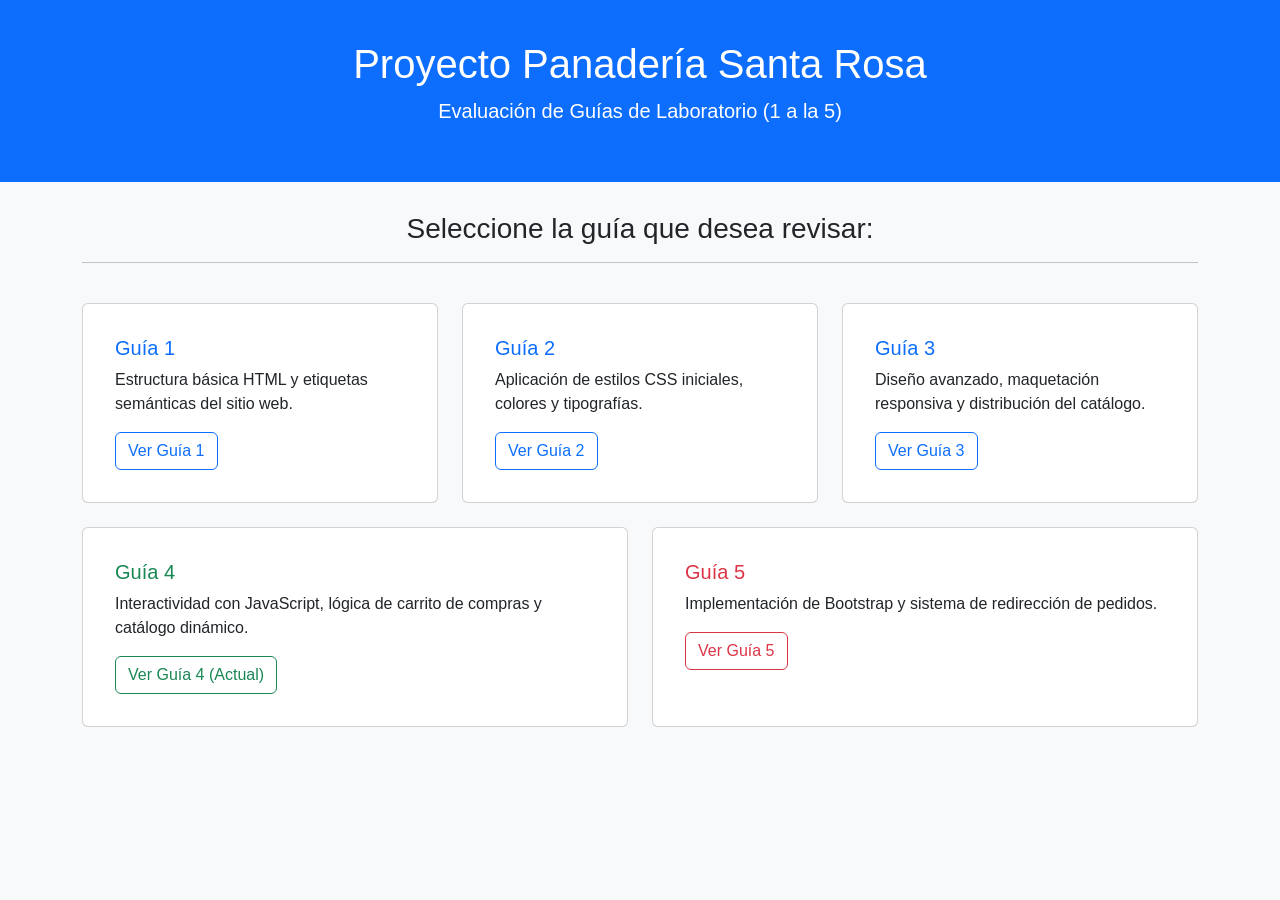
<file: index.html>
<!DOCTYPE html>
<html lang="es">

<head>
    <meta charset="UTF-8">
    <meta name="viewport" content="width=device-width, initial-scale=1.0">
    <title>Panel de Guías - Proyecto Panadería Santa Rosa</title>
    <!-- Si usas Bootstrap, puedes incluirlo aquí o tus estilos CSS -->
    <link href="https://cdn.jsdelivr.net/npm/bootstrap@5.3.0/dist/css/bootstrap.min.css" rel="stylesheet">
    <style>
        body {
            background-color: #f8f9fa;
            font-family: Arial, sans-serif;
        }

        .hero-section {
            background-color: #0d6efd;
            color: white;
            padding: 40px 0;
            margin-bottom: 30px;
            text-align: center;
        }

        .card- guia {
            transition: transform 0.2s;
            box-shadow: 0 4px 6px rgba(0, 0, 0, 0.1);
        }

        .card-guia:hover {
            transform: translateY(-5px);
        }
    </style>
</head>

<body>

    <div class="hero-section">
        <div class="container">
            <h1>Proyecto Panadería Santa Rosa</h1>
            <p class="lead">Evaluación de Guías de Laboratorio (1 a la 5)</p>
        </div>
    </div>

    <div class="container">
        <div class="row text-center mb-4">
            <div class="col-12">
                <h3>Seleccione la guía que desea revisar:</h3>
                <hr>
            </div>
        </div>

        <div class="row g-4">
            <!-- Guía 1 -->
            <div class="col-md-4">
                <div class="card card-guia h-100 p-3">
                    <div class="card-body">
                        <h5 class="card-title text-primary">Guía 1</h5>
                        <p class="card-text">Estructura básica HTML y etiquetas semánticas del sitio web.</p>
                        <a href="index1.html" class="btn btn-outline-primary">Ver Guía 1</a>
                    </div>
                </div>
            </div>

            <!-- Guía 2 -->
            <div class="col-md-4">
                <div class="card card-guia h-100 p-3">
                    <div class="card-body">
                        <h5 class="card-title text-primary">Guía 2</h5>
                        <p class="card-text">Aplicación de estilos CSS iniciales, colores y tipografías.</p>
                        <a href="index2.html" class="btn btn-outline-primary">Ver Guía 2</a>
                    </div>
                </div>
            </div>

            <!-- Guía 3 -->
            <div class="col-md-4">
                <div class="card card-guia h-100 p-3">
                    <div class="card-body">
                        <h5 class="card-title text-primary">Guía 3</h5>
                        <p class="card-text">Diseño avanzado, maquetación responsiva y distribución del catálogo.</p>
                        <a href="pedidos4.html" class="btn btn-outline-primary">Ver Guía 3</a>
                    </div>
                </div>
            </div>

            <!-- Guía 4 -->
            <div class="col-md-6">
                <div class="card card-guia h-100 p-3">
                    <div class="card-body">
                        <h5 class="card-title text-success">Guía 4</h5>
                        <p class="card-text">Interactividad con JavaScript, lógica de carrito de compras y catálogo
                            dinámico.</p>
                        <a href="index4.html" class="btn btn-outline-success">Ver Guía 4 (Actual)</a>
                    </div>
                </div>
            </div>

            <!-- Guía 5 -->
            <div class="col-md-6">
                <div class="card card-guia h-100 p-3">
                    <div class="card-body">
                        <h5 class="card-title text-danger">Guía 5</h5>
                        <p class="card-text">Implementación de Bootstrap y sistema de redirección de pedidos.</p>
                        <a href="index5.bootstrap.html" class="btn btn-outline-danger">Ver Guía 5</a>
                    </div>
                </div>
            </div>
        </div>
    </div>

</body>

</html>
</file>
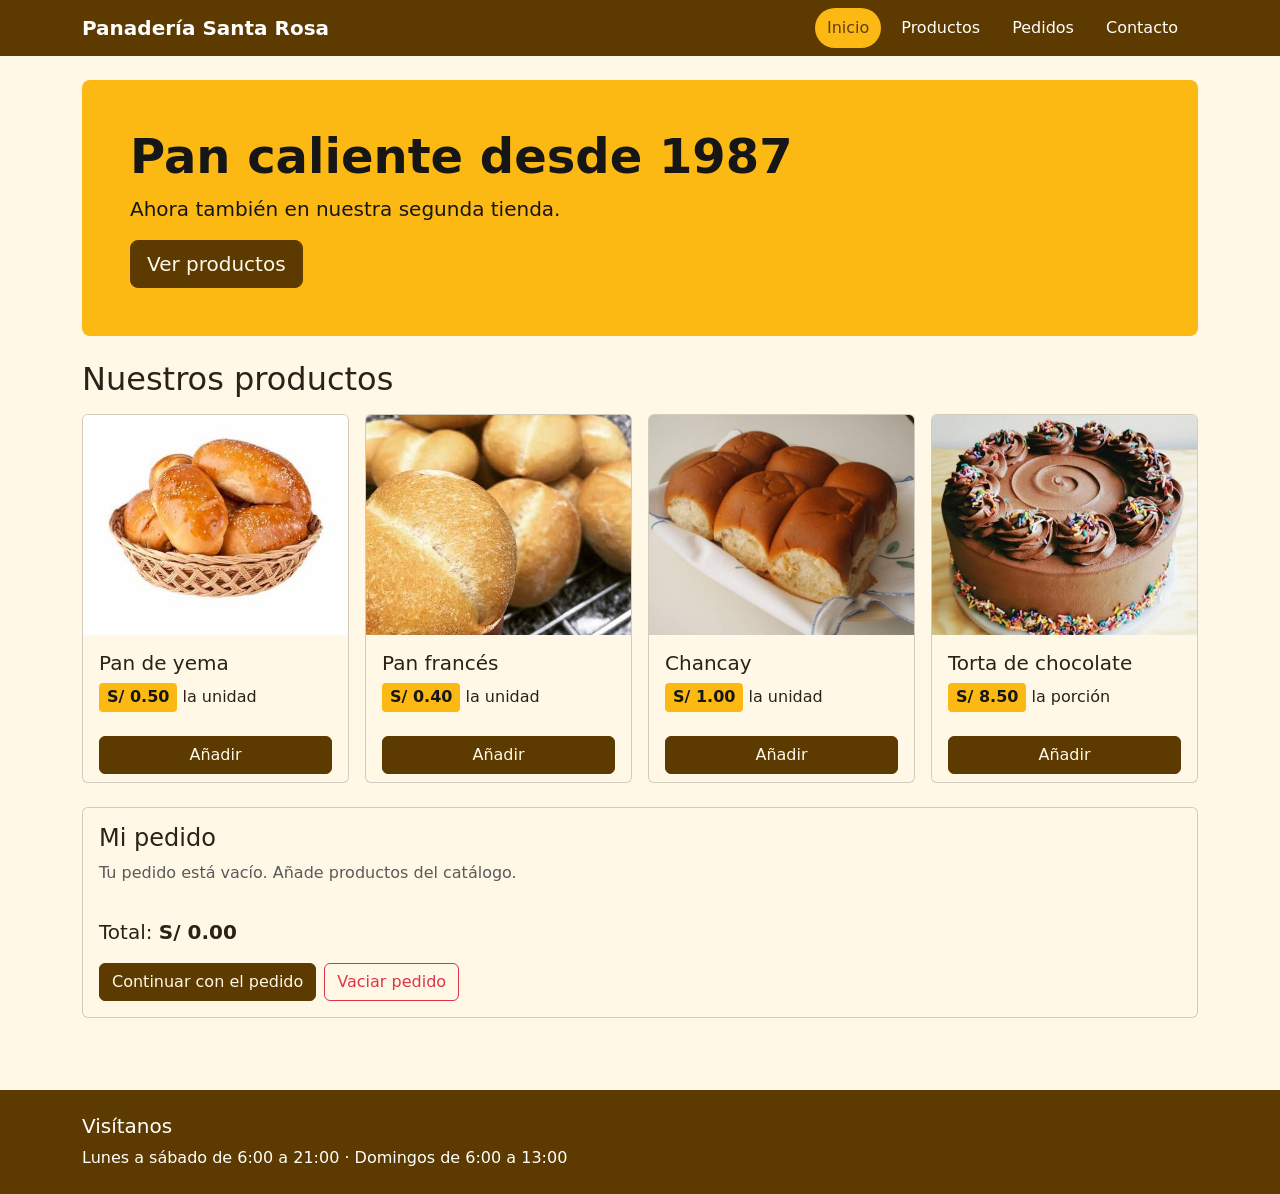
<file: index.bootstrap.html>
<!DOCTYPE html>
<html lang="es">

<head>
    <meta charset="UTF-8">
    <meta name="viewport" content="width=device-width, initial-scale=1">
    <title>Panadería Santa Rosa | Pan caliente todos los días</title>
    <link rel="stylesheet" href="https://cdn.jsdelivr.net/npm/bootstrap@5.3.8/dist/css/bootstrap.min.css"
        integrity="sha384-sRIl4kxILFvY47J16cr9ZwB07vP4J8+LH7qKQnuqkuIAvNWLzeN8tE5YBujZqJLB" crossorigin="anonymous">
    <link rel="stylesheet" href="css/marca.css">
    <script src="https://cdn.jsdelivr.net/npm/bootstrap@5.3.8/dist/js/bootstrap.bundle.min.js"
        integrity="sha384-FKyoEForCGlyvwx9Hj09JcYn3nv7wiPVlz7YYwJrWVcXK/BmnVDxM+D2scQbITxI" crossorigin="anonymous"
        defer></script>
    <script src="js/pedido.js" defer></script>
    <script src="js/vaciar.js" defer></script>
</head>

<body>
    <nav class="navbar navbar-expand-md navbar-dark bg-cafe">
        <div class="container">
            <a class="navbar-brand fw-bold" href="index.bootstrap.html">Panadería Santa Rosa</a>
            <button class="navbar-toggler" type="button" data-bs-toggle="collapse" data-bs-target="#menu"
                aria-controls="menu" aria-expanded="false" aria-label="Abrir menú">
                <span class="navbar-toggler-icon"></span>
            </button>
            <div class="collapse navbar-collapse" id="menu">
                <ul class="navbar-nav ms-auto">
                    <li class="nav-item">
                        <a class="nav-link active" aria-current="page" href="index.bootstrap.html">Inicio</a>
                    </li>
                    <li class="nav-item"><a class="nav-link" href="#productos">Productos</a></li>
                    <li class="nav-item"><a class="nav-link" href="pedidos.html">Pedidos</a></li>
                    <li class="nav-item"><a class="nav-link" href="#contacto">Contacto</a></li>
                </ul>
            </div>
        </div>
    </nav>

    <main class="container py-4">
        <!-- Portada -->
        <section class="p-4 p-md-5 mb-4 rounded-3 bg-amarillo">
            <h1 class="display-5 fw-bold">Pan caliente desde 1987</h1>
            <p class="lead">Ahora también en nuestra segunda tienda.</p>
            <a class="btn btn-marca btn-lg" href="#productos">Ver productos</a>
        </section>

        <!-- Catálogo con la grilla responsiva -->
        <section id="productos" class="mb-4">
            <h2 class="mb-3">Nuestros productos</h2>
            <div class="catalogo row row-cols-1 row-cols-sm-2 row-cols-lg-4 g-3">

                <!-- Producto 1: Pan de yema -->
                <div class="col">
                    <article class="producto card h-100" data-nombre="Pan de yema" data-precio="0.50">
                        <img src="img/pan-yema.jpg" class="card-img-top"
                            alt="Canasta de panes de yema dorados recién horneados">
                        <div class="card-body">
                            <h3 class="card-title h5">Pan de yema</h3>
                            <p class="card-text"><span class="precio">S/ 0.50</span> la unidad</p>
                        </div>
                        <div class="card-footer bg-transparent border-0">
                            <button type="button" class="btn btn-marca w-100 btn-anadir">Añadir</button>
                        </div>
                    </article>
                </div>

                <!-- Producto 2: Pan francés -->
                <div class="col">
                    <article class="producto card h-100" data-nombre="Pan francés" data-precio="0.40">
                        <img src="img/pan-frances.jpg" class="card-img-top"
                            alt="Panes franceses crocantes recién salidos del horno">
                        <div class="card-body">
                            <h3 class="card-title h5">Pan francés</h3>
                            <p class="card-text"><span class="precio">S/ 0.40</span> la unidad</p>
                        </div>
                        <div class="card-footer bg-transparent border-0">
                            <button type="button" class="btn btn-marca w-100 btn-anadir">Añadir</button>
                        </div>
                    </article>
                </div>

                <!-- Producto 3: Chancay -->
                <div class="col">
                    <article class="producto card h-100" data-nombre="Chancay" data-precio="1.00">
                        <img src="img/chancay.jpg" class="card-img-top" alt="Bizcochos chancay dulces y esponjosos">
                        <div class="card-body">
                            <h3 class="card-title h5">Chancay</h3>
                            <p class="card-text"><span class="precio">S/ 1.00</span> la unidad</p>
                        </div>
                        <div class="card-footer bg-transparent border-0">
                            <button type="button" class="btn btn-marca w-100 btn-anadir">Añadir</button>
                        </div>
                    </article>
                </div>

                <!-- Producto 4: Torta de chocolate -->
                <div class="col">
                    <article class="producto card h-100" data-nombre="Torta de chocolate" data-precio="8.50">
                        <img src="img/Tortas.jpg" class="card-img-top"
                            alt="Porción de torta de chocolate húmeda con cobertura">
                        <div class="card-body">
                            <h3 class="card-title h5">Torta de chocolate</h3>
                            <p class="card-text"><span class="precio">S/ 8.50</span> la porción</p>
                        </div>
                        <div class="card-footer bg-transparent border-0">
                            <button type="button" class="btn btn-marca w-100 btn-anadir">Añadir</button>
                        </div>
                    </article>
                </div>

            </div>
        </section>

        <!-- Sección Mi Pedido -->
        <section id="mi-pedido" class="card p-3 mb-4" aria-labelledby="titulo-pedido">
            <h2 id="titulo-pedido" class="h4" tabindex="-1">Mi pedido</h2>
            <p id="pedido-vacio" class="text-body-secondary">
                Tu pedido está vacío. Añade productos del catálogo.</p>
            <ul id="lista-pedido" class="list-unstyled mb-3"></ul>
            <p class="fs-5">Total: <strong id="total">S/ 0.00</strong></p>
            <div class="d-flex flex-wrap gap-2">
                <a href="pedidos.html" class="btn btn-marca">Continuar con el pedido</a>
                <button type="button" class="btn btn-outline-danger" data-bs-toggle="modal"
                    data-bs-target="#modalVaciar">Vaciar pedido</button>
            </div>
            <p id="aviso" class="visually-hidden" role="status"></p>
        </section>
    </main>

    <!-- Modal para Vaciar Pedido -->
    <div class="modal fade" id="modalVaciar" tabindex="-1" aria-labelledby="modalVaciarTitulo" aria-hidden="true">
        <div class="modal-dialog modal-dialog-centered">
            <div class="modal-content">
                <div class="modal-header">
                    <h2 class="modal-title fs-5" id="modalVaciarTitulo">¿Vaciar tu pedido?</h2>
                    <button type="button" class="btn-close" data-bs-dismiss="modal" aria-label="Cerrar"></button>
                </div>
                <div class="modal-body">
                    <p>¿Estás seguro de que deseas vaciar todo tu pedido?</p>
                </div>
                <div class="modal-footer">
                    <button type="button" class="btn btn-outline-secondary"
                        data-bs-dismiss="modal">Cancelar</button>
                    <button type="button" class="btn btn-danger" id="confirmarVaciar" data-bs-dismiss="modal">Sí,
                        vaciar</button>
                </div>
            </div>
        </div>
    </div>

    <!-- Pie de página -->
    <footer id="contacto" class="bg-cafe text-white py-4 mt-4">
        <div class="container">
            <h2 class="h5">Visítanos</h2>
            <p class="mb-0">Lunes a sábado de 6:00 a 21:00 · Domingos de 6:00 a 13:00</p>
        </div>
    </footer>
</body>

</html>
</file>
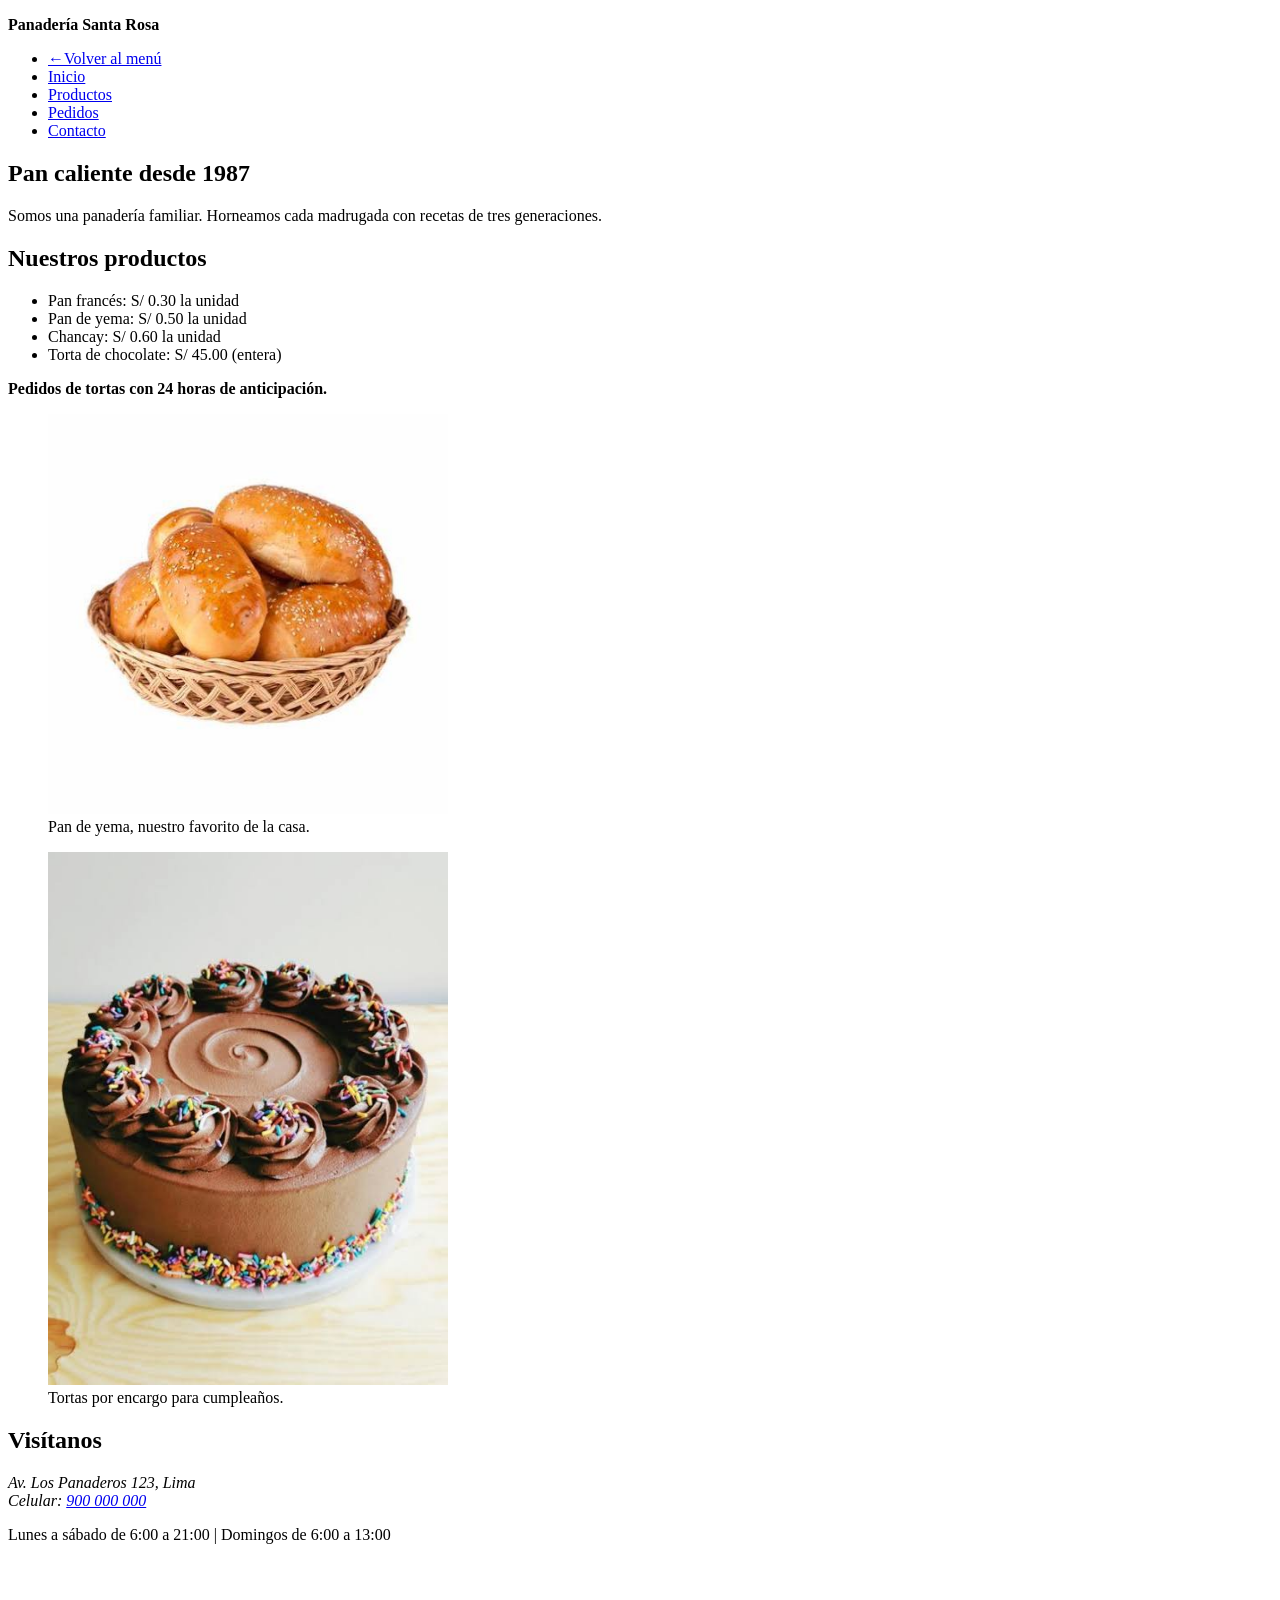
<file: index1.html>
<!DOCTYPE html>
<html lang="es">
<head>
    <meta charset="UTF-8">
    <meta name="viewport" content="width=device-width, initial-scale=1.0">
    <title>Panadería Santa Rosa - Pan caliente todos los días</title>
</head>
<body>

    <!-- Encabezado y navegación -->
    <header>
        <p><strong>Panadería Santa Rosa</strong></p>
        <nav>
            <ul>
                <li><a href="index.html">←Volver al menú</a></li>
                <li><a href="index1.html">Inicio</a></li>
                <li><a href="#productos">Productos</a></li>
                <li><a href="pedidos2.html">Pedidos</a></li>
                <li><a href="#contacto">Contacto</a></li>
            </ul>
        </nav>
    </header>

    <!-- Contenido principal -->
    <main>
        <section>
            <h1>Pan caliente desde 1987</h1>
            <p>Somos una panadería familiar. Horneamos cada madrugada con recetas de tres generaciones.</p>
        </section>
        <section id="productos">
            <h2>Nuestros productos</h2>
            <ul>
                <li>Pan francés: S/ 0.30 la unidad</li>
                <li>Pan de yema: S/ 0.50 la unidad</li>
                <li>Chancay: S/ 0.60 la unidad</li>
                <li>Torta de chocolate: S/ 45.00 (entera)</li>
            </ul>
            <p><strong>Pedidos de tortas con 24 horas de anticipación.</strong></p>

            <!-- Imágenes accesibles -->
            <figure>
                <img src="img/pan-yema.jpg" alt="Canasta de panes de yema dorados recién horneados" width="400">
                <figcaption>Pan de yema, nuestro favorito de la casa.</figcaption>
            </figure>
            <figure>
                <img src="img/Tortas.jpg" alt="Torta de chocolate de dos pisos decorada con fresas" width="400">
                <figcaption>Tortas por encargo para cumpleaños.</figcaption>
            </figure>
        </section>
    </main>

    <!-- Pie de página con Reto de autonomía (Mapa embebido) -->
    <footer id="contacto">
        <h2>Visítanos</h2>
        <address>
            Av. Los Panaderos 123, Lima<br>
            Celular: <a href="tel:+51900000000">900 000 000</a>
        </address>
        <p>Lunes a sábado de 6:00 a 21:00 | Domingos de 6:00 a 13:00</p>
        
        <!-- Mapa de ubicación embebido (Reto) -->
        <div>
            <iframe 
                src="https://www.google.com/maps/embed?pb=!1m18!1m12!1m3!1d3901.696!2d-77.042!3d-12.046!2m3!1f0!2f0!3f0!3m2!1i1024!2i768!4f13.1!3m3!1m2!1s0x0%3A0x0!2zMTLCsDAyJzQ2LjYiUyA3N8KwMDInMzEuMiBX!5e0!3m2!1ses!2spe!4v1!5m2!1ses!2spe" 
                width="400" 
                height="300" 
                style="border:0;" 
                allowfullscreen="" 
                loading="lazy" 
                title="Mapa de ubicación de la Panadería Santa Rosa en la Av. Los Panaderos 123">
            </iframe>
        </div>
    </footer>

</body>
</html>
</file>
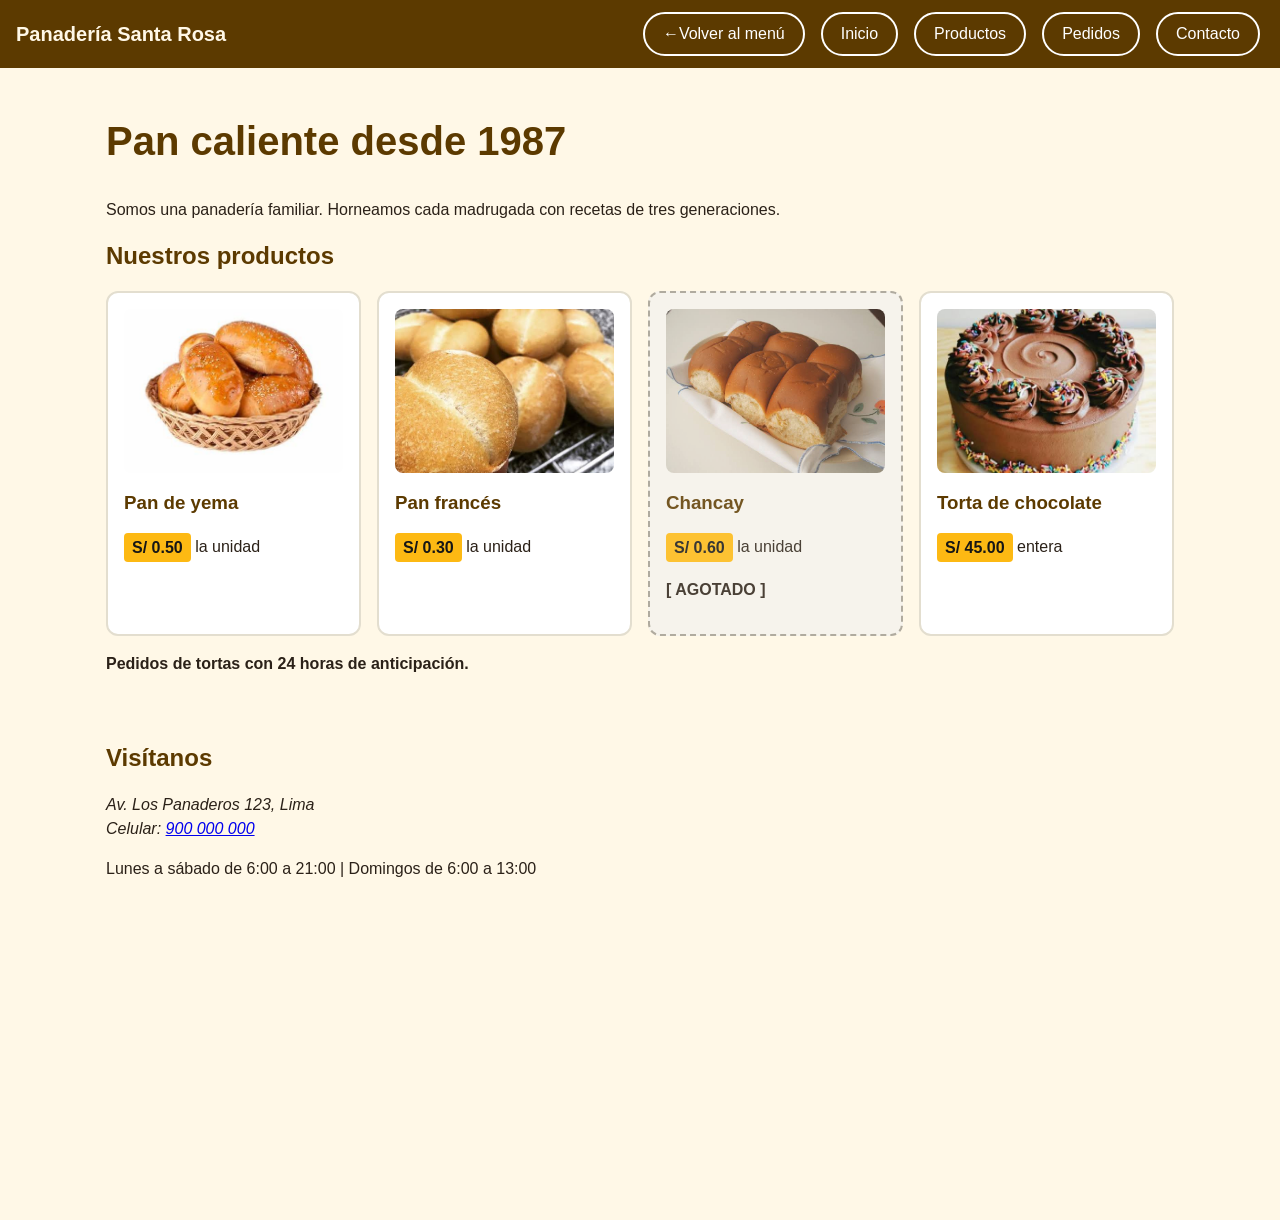
<file: index2.html>
<!DOCTYPE html>
<html lang="es">
<head>
    <meta charset="UTF-8">
    <meta name="viewport" content="width=device-width, initial-scale=1.0">
    <title>Panadería Santa Rosa - Pan caliente todos los días</title>
    <link rel="stylesheet" href="css/estilos.css">
</head>
<body>

    <!-- Encabezado y navegación -->
    <header>
        <p><strong>Panadería Santa Rosa</strong></p>
        <nav>
            <ul>
                <li><a href="index.html">←Volver al menú</a></li>
                <li><a href="index2.html">Inicio</a></li>
                <li><a href="#productos">Productos</a></li>
                <li><a href="pedidos3.html">Pedidos</a></li>
                <li><a href="#contacto">Contacto</a></li>
            </ul>
        </nav>
    </header>

    <!-- Contenido principal -->
    <main>
        <section>
            <h1>Pan caliente desde 1987</h1>
            <p>Somos una panadería familiar. Horneamos cada madrugada con recetas de tres generaciones.</p>
        </section>

        <section id="productos">
            <h2>Nuestros productos</h2>
            
            <div class="catalogo">
                <article class="producto">
                    <img src="img/pan-yema.jpg" alt="Canasta de panes de yema dorados recién horneados">
                    <h3>Pan de yema</h3>
                    <p><span class="precio">S/ 0.50</span> la unidad</p>
                </article>
                <article class="producto">
                    <img src="img/pan-frances.jpg" alt="Pan Frances">
                    <h3>Pan francés</h3>
                    <p><span class="precio">S/ 0.30</span> la unidad</p>
                </article>
                <article class="producto agotado">
                    <img src="img/chancay.jpg" alt="Pan Chancay">
                    <h3>Chancay</h3>
                    <p><span class="precio">S/ 0.60</span> la unidad</p>
                    <p><strong>[ AGOTADO ]</strong></p>
                </article>
                <article class="producto">
                    <img src="img/Tortas.jpg" alt="Torta de chocolate de dos pisos decorada con fresas">
                    <h3>Torta de chocolate</h3>
                    <p><span class="precio">S/ 45.00</span> entera</p>
                </article>
            </div>

            <p><strong>Pedidos de tortas con 24 horas de anticipación.</strong></p>
        </section>
    </main>

    <!-- Pie de página con Mapa (Reto Semana 1) -->
    <footer id="contacto">
        <h2>Visítanos</h2>
        <address>
            Av. Los Panaderos 123, Lima<br>
            Celular: <a href="tel:+51900000000">900 000 000</a>
        </address>
        <p>Lunes a sábado de 6:00 a 21:00 | Domingos de 6:00 a 13:00</p>
        
        <div>
            <iframe 
                src="https://www.google.com/maps/embed?pb=!1m18!1m12!1m3!1d3901.696!2d-77.042!3d-12.046!2m3!1f0!2f0!3f0!3m2!1i1024!2i768!4f13.1!3m3!1m2!1s0x0%3A0x0!2zMTLCsDAyJzQ2LjYiUyA3N8KwMDInMzEuMiBX!5e0!3m2!1ses!2spe!4v1!5m2!1ses!2spe" 
                width="400" 
                height="300" 
                style="border:0;" 
                allowfullscreen="" 
                loading="lazy" 
                title="Mapa de ubicación de la Panadería Santa Rosa en la Av. Los Panaderos 123">
            </iframe>
        </div>
    </footer>

</body>
</html>
</file>
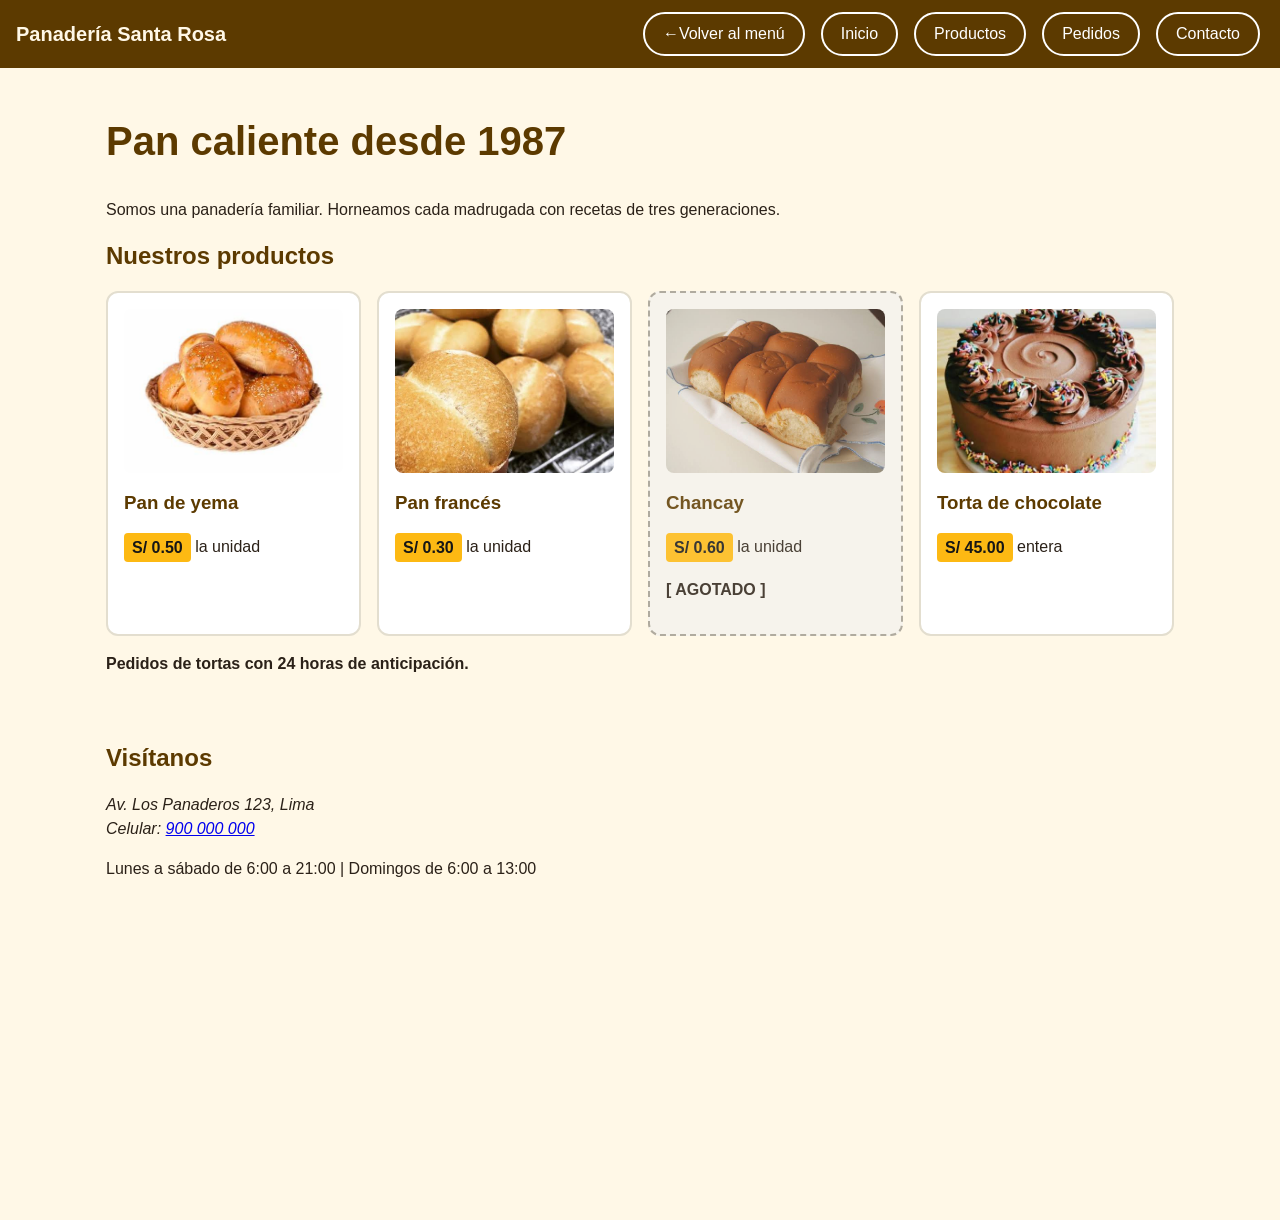
<file: index3.html>
<!DOCTYPE html>
<html lang="es">
<head>
    <meta charset="UTF-8">
    <meta name="viewport" content="width=device-width, initial-scale=1.0">
    <title>Panadería Santa Rosa - Pan caliente todos los días</title>
    <link rel="stylesheet" href="css/estilos.css">
</head>
<body>

    <header>
        <p><strong>Panadería Santa Rosa</strong></p>
        <nav>
            <ul>
                <li><a href="index.html">←Volver al menú</a></li>
                <li><a href="index3.html">Inicio</a></li>
                <li><a href="#productos">Productos</a></li>
                <li><a href="pedidos4.html">Pedidos</a></li>
                <li><a href="#contacto">Contacto</a></li>
            </ul>
        </nav>
    </header>

    <main>
        <section>
            <h1>Pan caliente desde 1987</h1>
            <p>Somos una panadería familiar. Horneamos cada madrugada con recetas de tres generaciones.</p>
        </section>

        <section id="productos">
            <h2>Nuestros productos</h2>
            
            <div class="catalogo">
                <article class="producto">
                    <img src="img/pan-yema.jpg" alt="Canasta de panes de yema dorados recién horneados">
                    <h3>Pan de yema</h3>
                    <p><span class="precio">S/ 0.50</span> la unidad</p>
                </article>
                <article class="producto">
                    <img src="img/pan-frances.jpg" alt="Pan Frances">
                    <h3>Pan francés</h3>
                    <p><span class="precio">S/ 0.30</span> la unidad</p>
                </article>
                <article class="producto agotado">
                    <img src="img/chancay.jpg" alt="Pan Chancay">
                    <h3>Chancay</h3>
                    <p><span class="precio">S/ 0.60</span> la unidad</p>
                    <p><strong>[ AGOTADO ]</strong></p>
                </article>
                <article class="producto">
                    <img src="img/Tortas.jpg" alt="Torta de chocolate de dos pisos decorada con fresas">
                    <h3>Torta de chocolate</h3>
                    <p><span class="precio">S/ 45.00</span> entera</p>
                </article>
            </div>

            <p><strong>Pedidos de tortas con 24 horas de anticipación.</strong></p>
        </section>
    </main>

    <footer id="contacto">
        <h2>Visítanos</h2>
        <address>
            Av. Los Panaderos 123, Lima<br>
            Celular: <a href="tel:+51900000000">900 000 000</a>
        </address>
        <p>Lunes a sábado de 6:00 a 21:00 | Domingos de 6:00 a 13:00</p>
        
        <div>
            <iframe 
                src="https://www.google.com/maps/embed?pb=!1m18!1m12!1m3!1d3901.696!2d-77.042!3d-12.046!2m3!1f0!2f0!3f0!3m2!1i1024!2i768!4f13.1!3m3!1m2!1s0x0%3A0x0!2zMTLCsDAyJzQ2LjYiUyA3N8KwMDInMzEuMiBX!5e0!3m2!1ses!2spe!4v1!5m2!1ses!2spe" 
                width="400" 
                height="300" 
                style="border:0;" 
                allowfullscreen="" 
                loading="lazy" 
                title="Mapa de ubicación de la Panadería Santa Rosa en la Av. Los Panaderos 123">
            </iframe>
        </div>
    </footer>

</body>
</html>
</file>
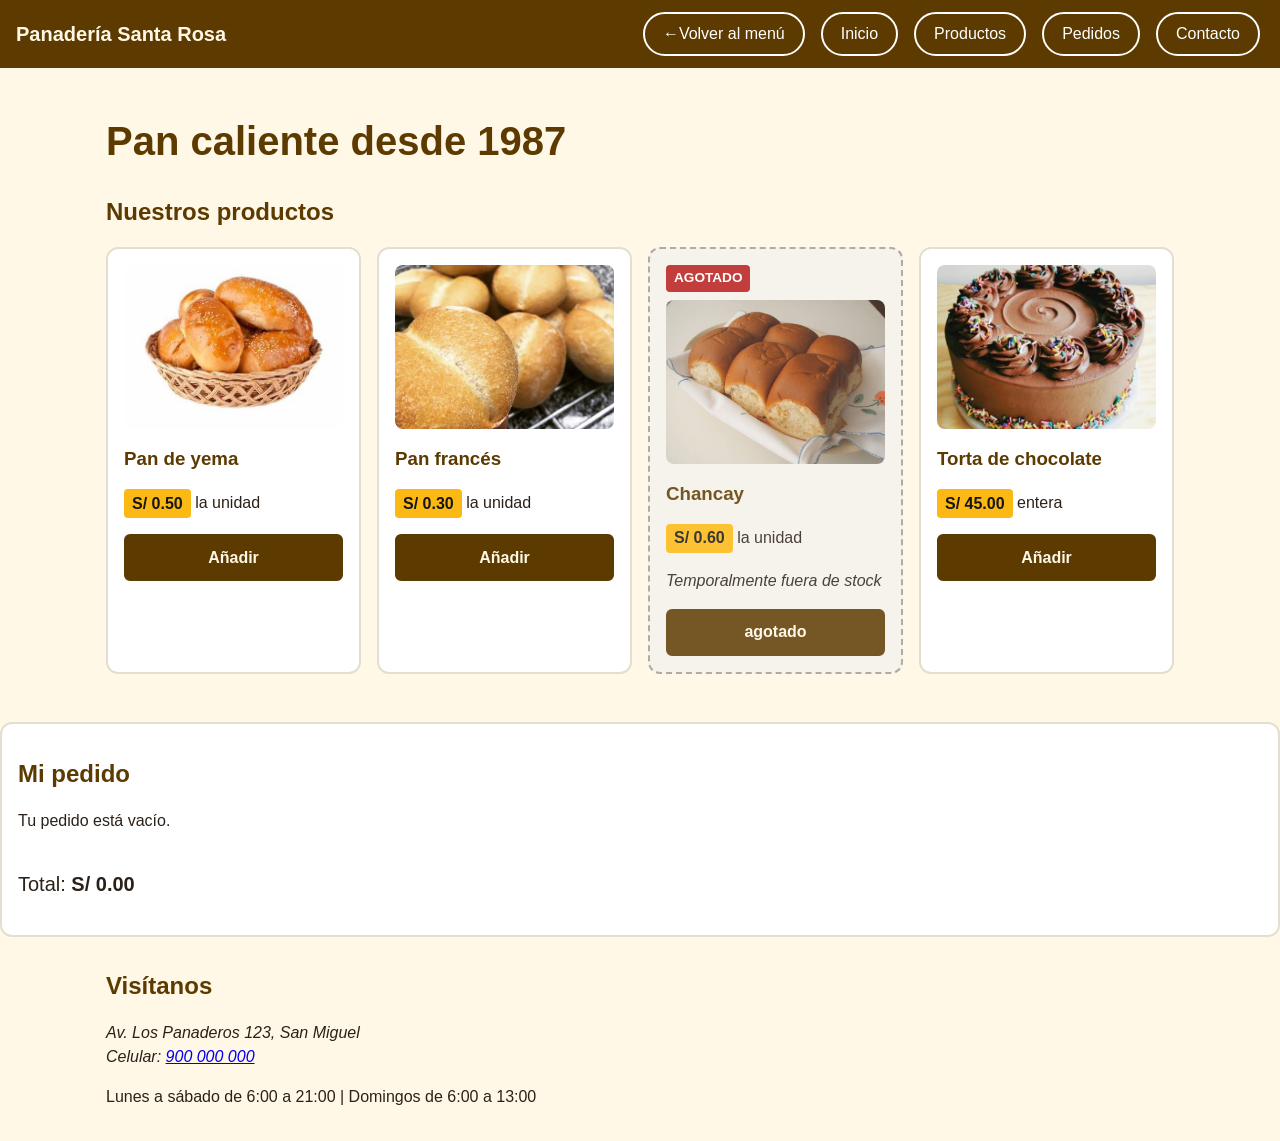
<file: index4.html>
<!DOCTYPE html>
<html lang="es">

<head>
    <meta charset="UTF-8">
    <meta name="viewport" content="width=device-width, initial-scale=1.0">
    <title> | Panadería Santa Rosa</title>
    <link rel="stylesheet" href="css/estilos.css">
    <script src="js/pedido.js" defer></script>
</head>

<body>

    <header>
        <p><strong>Panadería Santa Rosa </strong></p>
        <nav>
            <ul>
                <li><a href="index.html">←Volver al menú</a></li>
                <li><a href="index.html">Inicio</a></li>
                <li><a href="#productos">Productos</a></li>
                <li><a href="pedidos.html">Pedidos</a></li>
                <li><a href="#contacto">Contacto</a></li>
            </ul>
        </nav>
    </header>

    <main>
        <section>
            <h1>Pan caliente desde 1987</h1>
        </section>

        <section id="productos">
            <h2>Nuestros productos</h2>

            <div class="catalogo">
                <article class="producto" data-nombre="Pan de yema" data-precio="0.50">
                    <img src="img/pan-yema.jpg" alt="Canasta de panes de yema dorados recién horneados">
                    <h3>Pan de yema</h3>
                    <p><span class="precio">S/ 0.50</span> la unidad</p>
                    <button type="button" class="btn-anadir">Añadir</button>
                </article>

                <article class="producto" data-nombre="Pan francés" data-precio="0.30"> 
                    <img src="img/pan-frances.jpg" alt="Pan Frances">
                    <h3>Pan francés</h3>
                    <p><span class="precio">S/ 0.30</span> la unidad</p>
                    <button type="button" class="btn-anadir">Añadir</button>
                </article>

                <!-- Reto: Chancay agotado -->
                <article class="producto agotado" data-nombre="Chancay" data-precio="0.60" data-stock="0">
                    <span class="badge-agotado">Agotado</span>
                    <img src="img/chancay.jpg" alt="Pan Chancay">
                    <h3>Chancay</h3>
                    <p><span class="precio">S/ 0.60</span> la unidad</p>
                    <p><em>Temporalmente fuera de stock</em></p>
                    <button type="button">agotado</button>

                </article>

                <article class="producto" data-nombre="Torta de chocolate" data-precio="45.00">
                    <img src="img/Tortas.jpg" alt="Torta de chocolate de dos pisos decorada con fresas">
                    <h3>Torta de chocolate</h3>
                    <p><span class="precio">S/ 45.00</span> entera</p>
                    <button type="button" class="btn-anadir">Añadir</button>
                </article>
            </div>
        </section>
    </main>
    <section id="mi-pedido">
        <h2 id="titulo-pedido" tabindex="-1">Mi pedido</h2>
        <p id="pedido-vacio">Tu pedido está vacío.</p>
        <ul id="lista-pedido"></ul>
        <p class="total">Total: <strong id="total">S/ 0.00</strong></p>
        <p id="aviso" class="solo-lector" role="status"></p>
    </section>

    <footer id="contacto">
        <h2>Visítanos</h2>
        <address>
            Av. Los Panaderos 123, San Miguel<br>
            Celular: <a href="tel:+51900000000">900 000 000</a>
        </address>
        <p>Lunes a sábado de 6:00 a 21:00 | Domingos de 6:00 a 13:00</p>
    </footer>

</body>

</html>
</file>
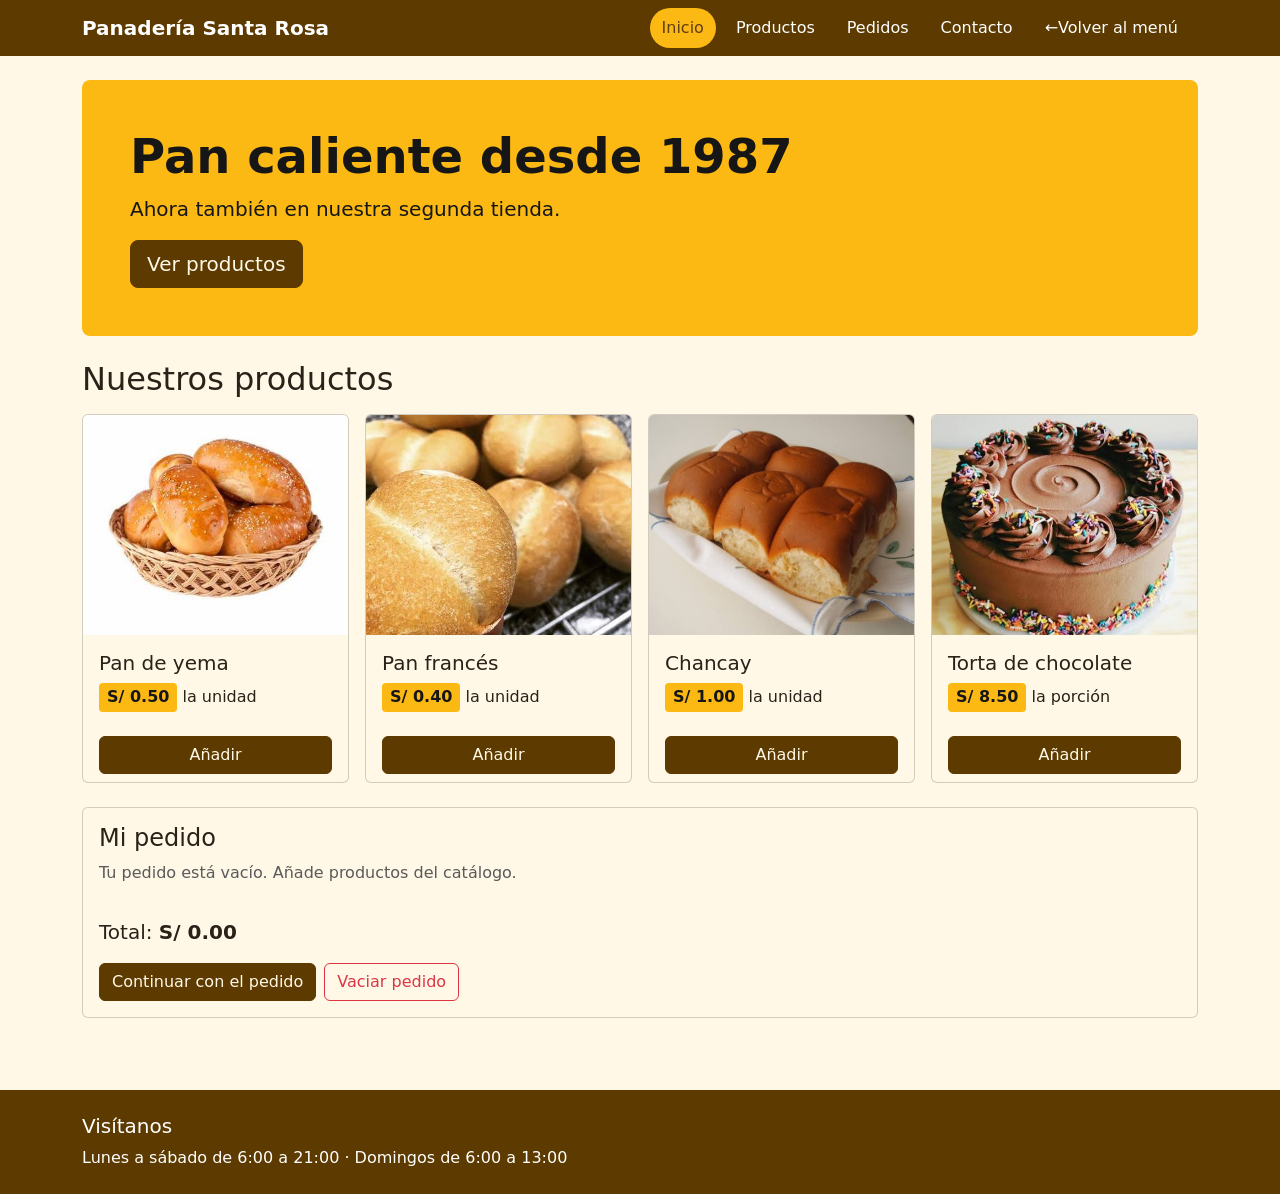
<file: index5.bootstrap.html>
<!DOCTYPE html>
<html lang="es">

<head>
    <meta charset="UTF-8">
    <meta name="viewport" content="width=device-width, initial-scale=1">
    <title>Panadería Santa Rosa | Pan caliente todos los días</title>
    <link rel="stylesheet" href="https://cdn.jsdelivr.net/npm/bootstrap@5.3.8/dist/css/bootstrap.min.css"
        integrity="sha384-sRIl4kxILFvY47J16cr9ZwB07vP4J8+LH7qKQnuqkuIAvNWLzeN8tE5YBujZqJLB" crossorigin="anonymous">
    <link rel="stylesheet" href="css/marca.css">
    <script src="https://cdn.jsdelivr.net/npm/bootstrap@5.3.8/dist/js/bootstrap.bundle.min.js"
        integrity="sha384-FKyoEForCGlyvwx9Hj09JcYn3nv7wiPVlz7YYwJrWVcXK/BmnVDxM+D2scQbITxI" crossorigin="anonymous"
        defer></script>
    <script src="js/pedido.js" defer></script>
    <script src="js/vaciar.js" defer></script>
</head>

<body>
    <nav class="navbar navbar-expand-md navbar-dark bg-cafe">
        <div class="container">
            <a class="navbar-brand fw-bold" href="index.bootstrap.html">Panadería Santa Rosa</a>
            <button class="navbar-toggler" type="button" data-bs-toggle="collapse" data-bs-target="#menu"
                aria-controls="menu" aria-expanded="false" aria-label="Abrir menú">
                <span class="navbar-toggler-icon"></span>
            </button>
            <div class="collapse navbar-collapse" id="menu">
                <ul class="navbar-nav ms-auto">
                    
                    <li class="nav-item"><a class="nav-link active" aria-current="page" href="index.bootstrap.html">Inicio</a></li>
                    <li class="nav-item"><a class="nav-link" href="#productos">Productos</a></li>
                    <li class="nav-item"><a class="nav-link" href="pedidos.html">Pedidos</a></li>
                    <li class="nav-item"><a class="nav-link" href="#contacto">Contacto</a></li>
                    <li class="nav-item"><a class="nav-link" href="index.html">←Volver al menú</a></li>
                </ul>
            </div>
        </div>
    </nav>

    <main class="container py-4">
        <!-- Portada -->
        <section class="p-4 p-md-5 mb-4 rounded-3 bg-amarillo">
            <h1 class="display-5 fw-bold">Pan caliente desde 1987</h1>
            <p class="lead">Ahora también en nuestra segunda tienda.</p>
            <a class="btn btn-marca btn-lg" href="#productos">Ver productos</a>
        </section>

        <!-- Catálogo con la grilla responsiva -->
        <section id="productos" class="mb-4">
            <h2 class="mb-3">Nuestros productos</h2>
            <div class="catalogo row row-cols-1 row-cols-sm-2 row-cols-lg-4 g-3">

                <!-- Producto 1: Pan de yema -->
                <div class="col">
                    <article class="producto card h-100" data-nombre="Pan de yema" data-precio="0.50">
                        <img src="img/pan-yema.jpg" class="card-img-top"
                            alt="Canasta de panes de yema dorados recién horneados">
                        <div class="card-body">
                            <h3 class="card-title h5">Pan de yema</h3>
                            <p class="card-text"><span class="precio">S/ 0.50</span> la unidad</p>
                        </div>
                        <div class="card-footer bg-transparent border-0">
                            <button type="button" class="btn btn-marca w-100 btn-anadir">Añadir</button>
                        </div>
                    </article>
                </div>

                <!-- Producto 2: Pan francés -->
                <div class="col">
                    <article class="producto card h-100" data-nombre="Pan francés" data-precio="0.40">
                        <img src="img/pan-frances.jpg" class="card-img-top"
                            alt="Panes franceses crocantes recién salidos del horno">
                        <div class="card-body">
                            <h3 class="card-title h5">Pan francés</h3>
                            <p class="card-text"><span class="precio">S/ 0.40</span> la unidad</p>
                        </div>
                        <div class="card-footer bg-transparent border-0">
                            <button type="button" class="btn btn-marca w-100 btn-anadir">Añadir</button>
                        </div>
                    </article>
                </div>

                <!-- Producto 3: Chancay -->
                <div class="col">
                    <article class="producto card h-100" data-nombre="Chancay" data-precio="1.00">
                        <img src="img/chancay.jpg" class="card-img-top" alt="Bizcochos chancay dulces y esponjosos">
                        <div class="card-body">
                            <h3 class="card-title h5">Chancay</h3>
                            <p class="card-text"><span class="precio">S/ 1.00</span> la unidad</p>
                        </div>
                        <div class="card-footer bg-transparent border-0">
                            <button type="button" class="btn btn-marca w-100 btn-anadir">Añadir</button>
                        </div>
                    </article>
                </div>

                <!-- Producto 4: Torta de chocolate -->
                <div class="col">
                    <article class="producto card h-100" data-nombre="Torta de chocolate" data-precio="8.50">
                        <img src="img/Tortas.jpg" class="card-img-top"
                            alt="Porción de torta de chocolate húmeda con cobertura">
                        <div class="card-body">
                            <h3 class="card-title h5">Torta de chocolate</h3>
                            <p class="card-text"><span class="precio">S/ 8.50</span> la porción</p>
                        </div>
                        <div class="card-footer bg-transparent border-0">
                            <button type="button" class="btn btn-marca w-100 btn-anadir">Añadir</button>
                        </div>
                    </article>
                </div>

            </div>
        </section>

        <!-- Sección Mi Pedido -->
        <section id="mi-pedido" class="card p-3 mb-4" aria-labelledby="titulo-pedido">
            <h2 id="titulo-pedido" class="h4" tabindex="-1">Mi pedido</h2>
            <p id="pedido-vacio" class="text-body-secondary">
                Tu pedido está vacío. Añade productos del catálogo.</p>
            <ul id="lista-pedido" class="list-unstyled mb-3"></ul>
            <p class="fs-5">Total: <strong id="total">S/ 0.00</strong></p>
            <div class="d-flex flex-wrap gap-2">
                <a href="pedidos.html" class="btn btn-marca">Continuar con el pedido</a>
                <button type="button" class="btn btn-outline-danger" data-bs-toggle="modal"
                    data-bs-target="#modalVaciar">Vaciar pedido</button>
            </div>
            <p id="aviso" class="visually-hidden" role="status"></p>
        </section>
    </main>

    <!-- Modal para Vaciar Pedido -->
    <div class="modal fade" id="modalVaciar" tabindex="-1" aria-labelledby="modalVaciarTitulo" aria-hidden="true">
        <div class="modal-dialog modal-dialog-centered">
            <div class="modal-content">
                <div class="modal-header">
                    <h2 class="modal-title fs-5" id="modalVaciarTitulo">¿Vaciar tu pedido?</h2>
                    <button type="button" class="btn-close" data-bs-dismiss="modal" aria-label="Cerrar"></button>
                </div>
                <div class="modal-body">
                    <p>¿Estás seguro de que deseas vaciar todo tu pedido?</p>
                </div>
                <div class="modal-footer">
                    <button type="button" class="btn btn-outline-secondary"
                        data-bs-dismiss="modal">Cancelar</button>
                    <button type="button" class="btn btn-danger" id="confirmarVaciar" data-bs-dismiss="modal">Sí,
                        vaciar</button>
                </div>
            </div>
        </div>
    </div>

    <!-- Pie de página -->
    <footer id="contacto" class="bg-cafe text-white py-4 mt-4">
        <div class="container">
            <h2 class="h5">Visítanos</h2>
            <p class="mb-0">Lunes a sábado de 6:00 a 21:00 · Domingos de 6:00 a 13:00</p>
        </div>
    </footer>
</body>

</html>
</file>
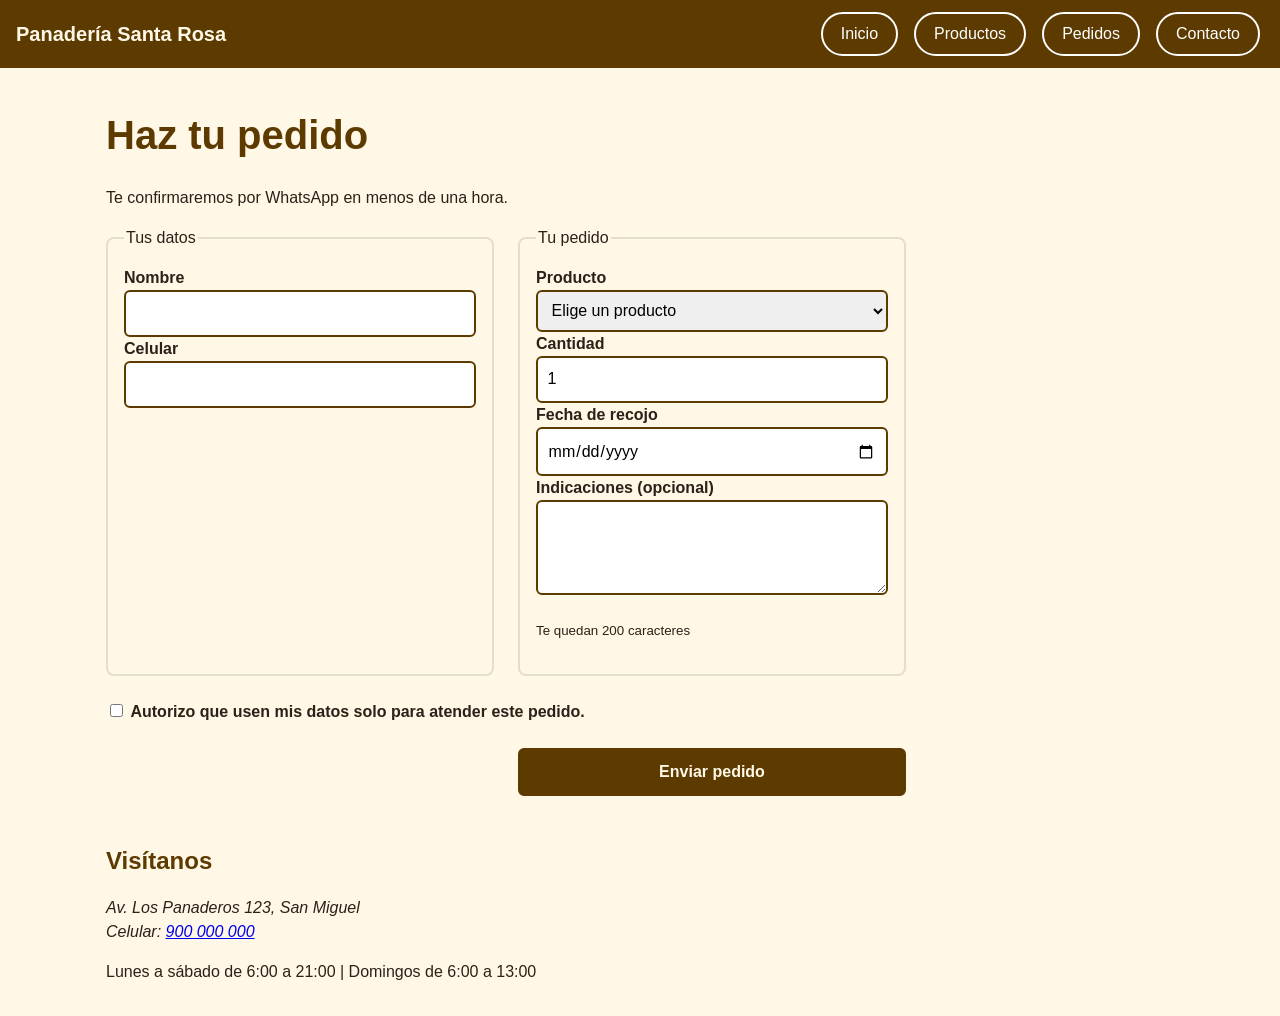
<file: pedidos.html>
<!DOCTYPE html>
<html lang="es">

<head>
    <meta charset="UTF-8">
    <meta name="viewport" content="width=device-width, initial-scale=1.0">
    <title>Guía 3 - Pedidos | Panadería Santa Rosa</title>
    <link rel="stylesheet" href="css/estilos.css">
    <!-- Es mejor colocar el script de JS aquí con defer o al final del body -->
    <script src="js/app.js" defer></script>
</head>

<body>

    <header>
        <p><strong>Panadería Santa Rosa </strong></p>
        <nav>
            <ul>
                <li><a href="index5.bootstrap.html">Inicio</a></li>
                <li><a href="index5.bootstrap.html#productos">Productos</a></li>
                <li><a href="pedidos.html">Pedidos</a></li>
                <li><a href="#contacto">Contacto</a></li>
            </ul>
        </nav>
    </header>

    <main>
        <h1>Haz tu pedido</h1>
        <p>Te confirmaremos por WhatsApp en menos de una hora.</p>

        <form action="#" novalidate class="form-dos-columnas">
            <fieldset>
                <legend>Tus datos</legend>
                
                <label for="nombre">Nombre</label>
                <input type="text" id="nombre" name="nombre" required aria-describedby="error-nombre">
                <p class="error" id="error-nombre"></p>
                
                <label for="celular">Celular</label>
                <input type="tel" id="celular" name="celular" required aria-describedby="error-celular">
                <p class="error" id="error-celular"></p>
            </fieldset>

            <fieldset>
                <legend>Tu pedido</legend>
                
                <label for="producto">Producto</label>
                <select id="producto" name="producto" required aria-describedby="error-producto">
                    <option value="">Elige un producto</option>
                    <option value="Pan francés">Pan francés</option>
                    <option value="Pan de yema">Pan de yema</option>
                    <option disabled>Chancay (Agotado)</option>
                    <option value="Torta de chocolate">Torta de chocolate</option>
                </select>
                <!-- El párrafo de error va FUERA del select -->
                <p class="error" id="error-producto"></p>

                <label for="cantidad">Cantidad</label>
                <input type="number" id="cantidad" name="cantidad" min="1" value="1" required
                    aria-describedby="error-cantidad">
                <p class="error" id="error-cantidad"></p>
                
                <label for="fecha">Fecha de recojo</label>
                <input type="date" id="fecha" name="fecha" required aria-describedby="error-fecha">
                <p class="error" id="error-fecha"></p>
                
                <label for="notas">Indicaciones (opcional)</label>
                <textarea id="notas" name="notas" rows="3"></textarea>
                <p id="contador-caracteres"><small>Te quedan 200 caracteres</small></p>
            </fieldset>

            <div class="check-container">
                <input type="checkbox" id="consentimiento" name="consentimiento" required
                    aria-describedby="error-consentimiento">
                <label for="consentimiento">Autorizo que usen mis datos solo para atender este pedido.</label>
                <!-- Corregido el ID para que app.js lo encuentre -->
                <p class="error" id="error-consentimiento"></p>
            </div>

            <!-- Zona de estado separada del botón para que no lo borre -->
            <div id="estado" role="status"></div>

            <button type="submit">Enviar pedido</button>
        </form>
    </main>

    <footer>
        <h2>Visítanos</h2>
        <address>
            Av. Los Panaderos 123, San Miguel<br>
            Celular: <a href="tel:+51900000000">900 000 000</a>
        </address>
        <p>Lunes a sábado de 6:00 a 21:00 | Domingos de 6:00 a 13:00</p>
    </footer>

</body>

</html>
</file>
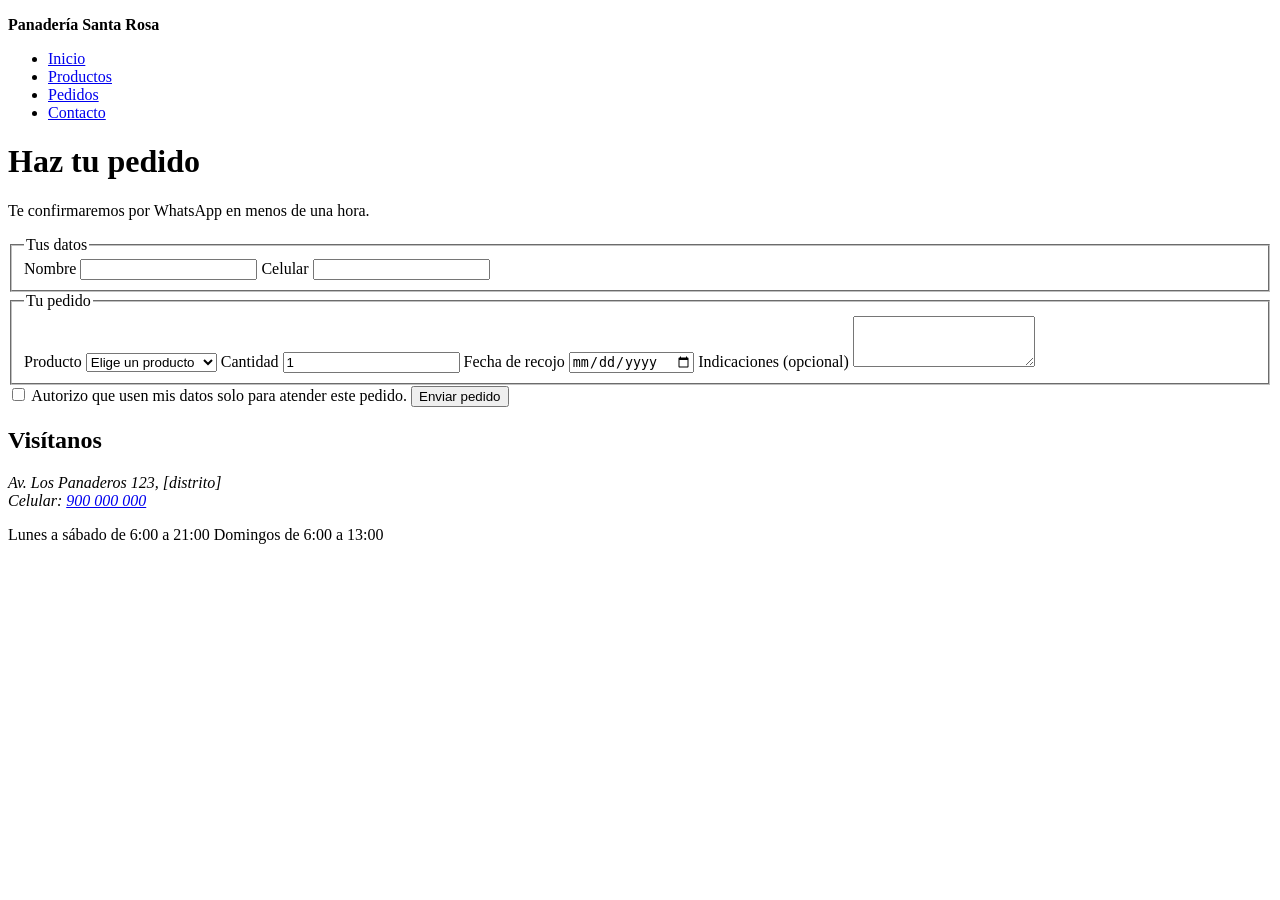
<file: pedidos2.html>
<!DOCTYPE html>
<html lang="es">
<head>
  <meta charset="UTF-8">
  <meta name="viewport" content="width=device-width, initial-scale=1.0">
  <title>Pedidos | Panadería Santa Rosa</title>
</head>
<body>
  <header>
    <p><strong>Panadería Santa Rosa</strong></p>
    <nav>
      <ul>
        <li><a href="index1.html">Inicio</a></li>
        <li><a href="index1.html">Productos</a></li>
        <li><a href="pedidos2.html">Pedidos</a></li>
        <li><a href="index1.html#contacto">Contacto</a></li>
      </ul>
    </nav>
  </header>

  <main>
    <h1>Haz tu pedido</h1>
    <p>Te confirmaremos por WhatsApp en menos de una hora.</p>
    <form action="#">
      <fieldset>
        <legend>Tus datos</legend>
        <label for="nombre">Nombre</label>
        <input type="text" id="nombre" name="nombre" required>

        <label for="celular">Celular</label>
        <input type="tel" id="celular" name="celular" required>
      </fieldset>

      <fieldset>
        <legend>Tu pedido</legend>
        <label for="producto">Producto</label>
        <select id="producto" name="producto" required>
          <option value="">Elige un producto</option>
          <option>Pan francés</option>
          <option>Pan de yema</option>
          <option>Chancay</option>
          <option>Torta de chocolate</option>
        </select>

        <label for="cantidad">Cantidad</label>
        <input type="number" id="cantidad" name="cantidad" min="1" value="1" required>

        <label for="fecha">Fecha de recojo</label>
        <input type="date" id="fecha" name="fecha" required>

        <label for="notas">Indicaciones (opcional)</label>
        <textarea id="notas" name="notas" rows="3"></textarea>
      </fieldset>

      <input type="checkbox" id="consentimiento" name="consentimiento" required>
      <label for="consentimiento">Autorizo que usen mis datos solo para atender este pedido.</label>

      <button type="submit">Enviar pedido</button>
    </form>
  </main>

  <footer id="contacto">
    <h2>Visítanos</h2>
    <address>
      Av. Los Panaderos 123, [distrito]<br>
      Celular: <a href="tel:+51900000000">900 000 000</a>
    </address>
    <p>Lunes a sábado de 6:00 a 21:00 Domingos de 6:00 a 13:00</p>
  </footer>
</body>
</html>
</file>
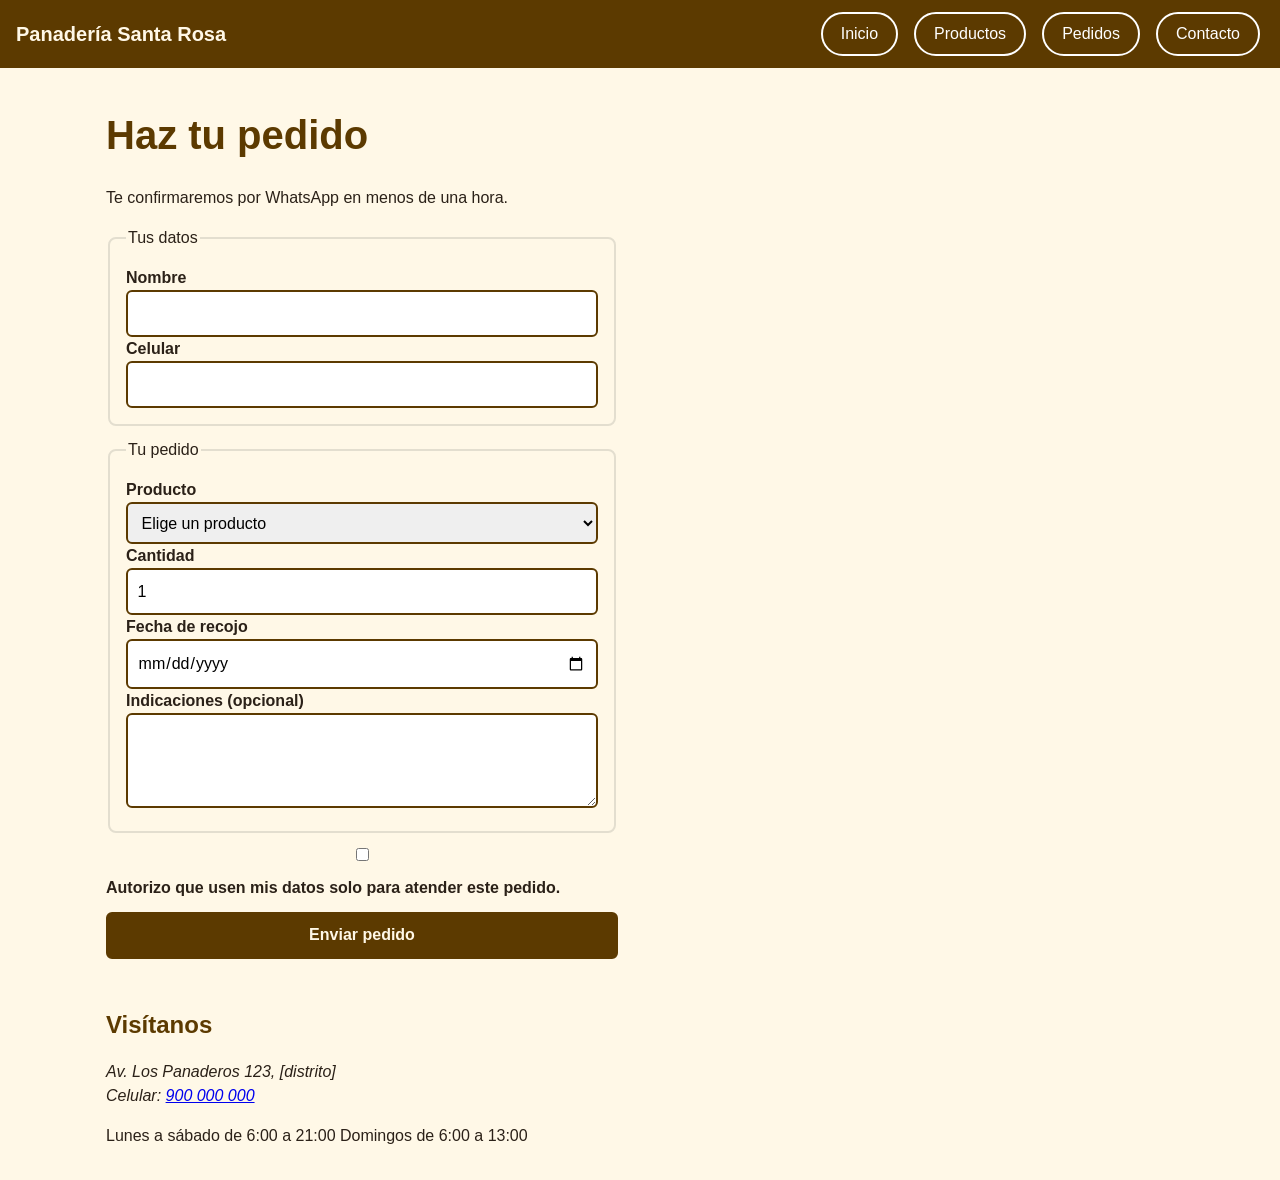
<file: pedidos3.html>
<!DOCTYPE html>
<html lang="es">
<head>
  <meta charset="UTF-8">
  <meta name="viewport" content="width=device-width, initial-scale=1.0">
  <title>Pedidos | Panadería Santa Rosa</title>
  <link rel="stylesheet" href="css/estilos.css">
</head>
<body>
  <header>
    <p><strong>Panadería Santa Rosa</strong></p>
    <nav>
      <ul>
        <li><a href="index2.html">Inicio</a></li>
        <li><a href="index2.html">Productos</a></li>
        <li><a href="pedidos3.html">Pedidos</a></li>
        <li><a href="index2.html">Contacto</a></li>
      </ul>
    </nav>
  </header>

  <main>
    <h1>Haz tu pedido</h1>
    <p>Te confirmaremos por WhatsApp en menos de una hora.</p>
    <form action="#">
      <fieldset>
        <legend>Tus datos</legend>
        <label for="nombre">Nombre</label>
        <input type="text" id="nombre" name="nombre" required>

        <label for="celular">Celular</label>
        <input type="tel" id="celular" name="celular" required>
      </fieldset>

      <fieldset>
        <legend>Tu pedido</legend>
        <label for="producto">Producto</label>
        <select id="producto" name="producto" required>
          <option value="">Elige un producto</option>
          <option>Pan francés</option>
          <option>Pan de yema</option>
          <option>Chancay</option>
          <option>Torta de chocolate</option>
        </select>

        <label for="cantidad">Cantidad</label>
        <input type="number" id="cantidad" name="cantidad" min="1" value="1" required>

        <label for="fecha">Fecha de recojo</label>
        <input type="date" id="fecha" name="fecha" required>

        <label for="notas">Indicaciones (opcional)</label>
        <textarea id="notas" name="notas" rows="3"></textarea>
      </fieldset>

      <input type="checkbox" id="consentimiento" name="consentimiento" required>
      <label for="consentimiento">Autorizo que usen mis datos solo para atender este pedido.</label>

      <button type="submit">Enviar pedido</button>
    </form>
  </main>

  <footer id="contacto">
    <h2>Visítanos</h2>
    <address>
      Av. Los Panaderos 123, [distrito]<br>
      Celular: <a href="tel:+51900000000">900 000 000</a>
    </address>
    <p>Lunes a sábado de 6:00 a 21:00 Domingos de 6:00 a 13:00</p>
  </footer>
</body>
</html>
</file>
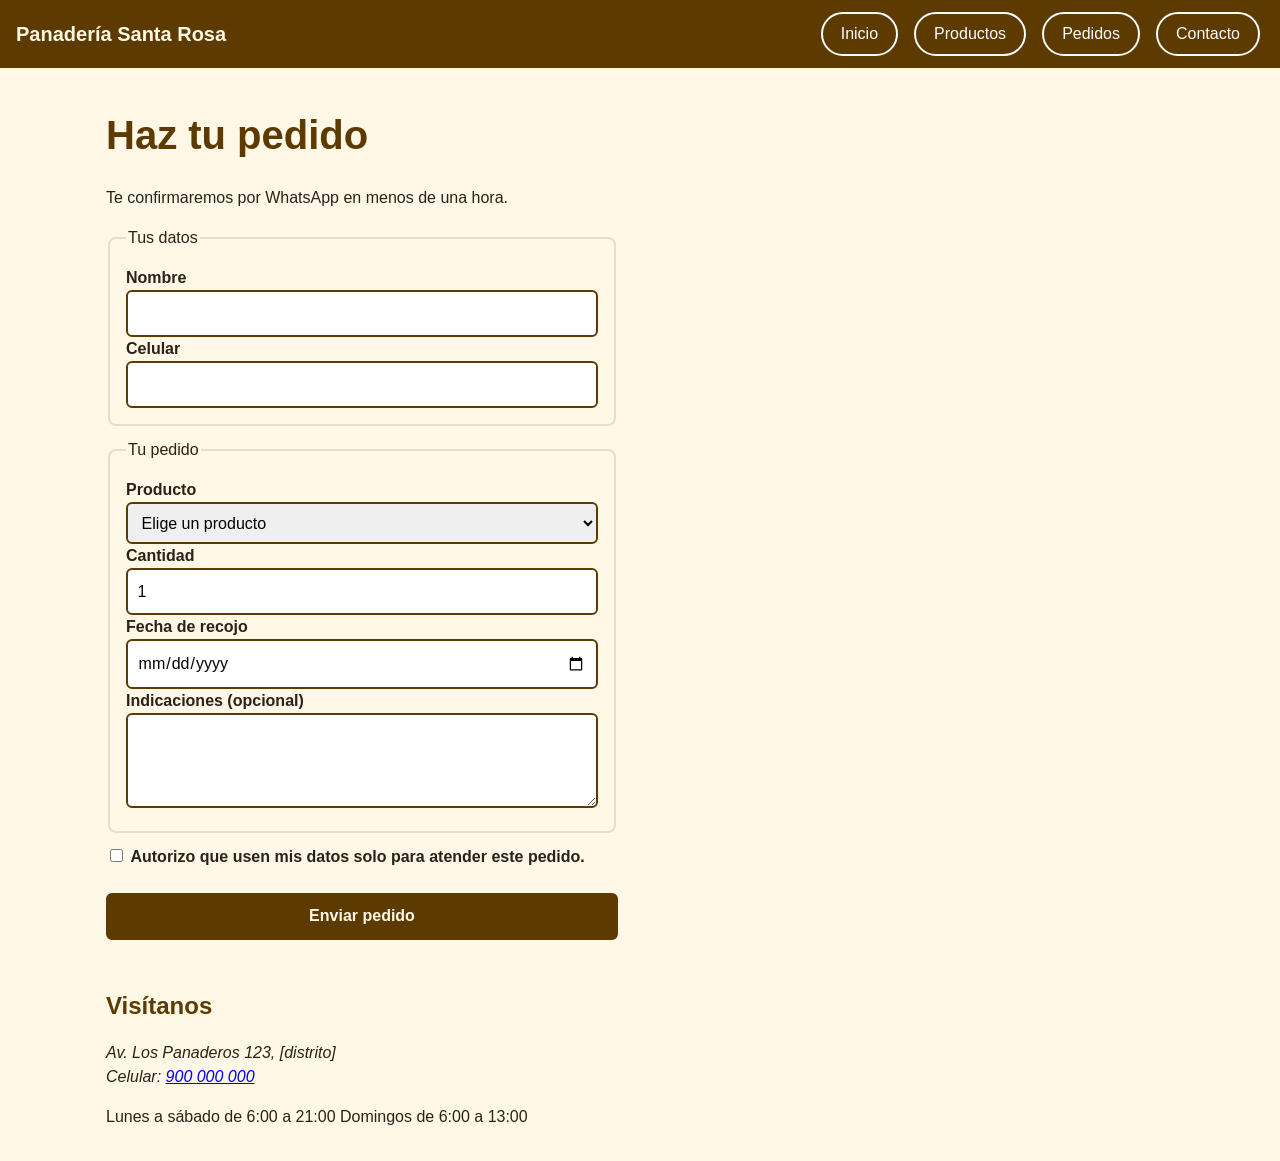
<file: pedidos4.html>
<!DOCTYPE html>
<html lang="es">
<head>
  <meta charset="UTF-8">
  <meta name="viewport" content="width=device-width, initial-scale=1.0">
  <title>Pedidos | Panadería Santa Rosa</title>
  <link rel="stylesheet" href="css/estilos.css">
  <script src="js/app.js" defer></script>
</head>
<body>
  <header>
    <p><strong>Panadería Santa Rosa</strong></p>
    <nav>
      <ul>
        <li><a href="index3.html">Inicio</a></li>
        <li><a href="index3.html">Productos</a></li>
        <li><a href="pedidos4.html">Pedidos</a></li>
        <li><a href="index3.html">Contacto</a></li>
      </ul>
    </nav>
  </header>

  <main>
    <h1>Haz tu pedido</h1>
    <p>Te confirmaremos por WhatsApp en menos de una hora.</p>
    
    <form action="#" novalidate>
      <fieldset>
        <legend>Tus datos</legend>
        
        <label for="nombre">Nombre</label>
        <input type="text" id="nombre" name="nombre" required aria-describedby="error-nombre">
        <p class="error" id="error-nombre"></p>

        <label for="celular">Celular</label>
        <input type="tel" id="celular" name="celular" required aria-describedby="error-celular">
        <p class="error" id="error-celular"></p>
      </fieldset>

      <fieldset>
        <legend>Tu pedido</legend>
        
        <label for="producto">Producto</label>
        <select id="producto" name="producto" required aria-describedby="error-producto">
          <option value="">Elige un producto</option>
          <option>Pan francés</option>
          <option>Pan de yema</option>
          <option>Chancay</option>
          <option>Torta de chocolate</option>
        </select>
        <p class="error" id="error-producto"></p>

        <label for="cantidad">Cantidad</label>
        <input type="number" id="cantidad" name="cantidad" min="1" value="1" required aria-describedby="error-cantidad">
        <p class="error" id="error-cantidad"></p>

        <label for="fecha">Fecha de recojo</label>
        <input type="date" id="fecha" name="fecha" required aria-describedby="error-fecha">
        <p class="error" id="error-fecha"></p>

        <label for="notas">Indicaciones (opcional)</label>
        <textarea id="notas" name="notas" rows="3"></textarea>
      </fieldset>

      <div>
        <input type="checkbox" id="consentimiento" name="consentimiento" required aria-describedby="error-consentimiento">
        <label for="consentimiento">Autorizo que usen mis datos solo para atender este pedido.</label>
        <p class="error" id="error-consentimiento"></p>
      </div>

      <div id="estado" role="status"></div>
      <button type="submit">Enviar pedido</button>
    </form>
  </main>

  <footer id="contacto">
    <h2>Visítanos</h2>
    <address>
      Av. Los Panaderos 123, [distrito]<br>
      Celular: <a href="tel:+51900000000">900 000 000</a>
    </address>
    <p>Lunes a sábado de 6:00 a 21:00 Domingos de 6:00 a 13:00</p>
  </footer>
</body>
</html>
</file>
<file: css/marca.css>
:root {
    --cafe: #5C3A00;
    --amarillo: #FDB913;
    --bs-body-bg: #FFF8E7;
    --bs-body-color: #2B2118;
}

.bg-cafe {
    background-color: var(--cafe);
}

.bg-amarillo {
    background-color: var(--amarillo);
    color: #161616;
}

.btn-marca {
    --bs-btn-color: #FFF8E7;
    --bs-btn-bg: var(--cafe);
    --bs-btn-border-color: var(--cafe);
    --bs-btn-hover-color: #161616;
    --bs-btn-hover-bg: var(--amarillo);
    --bs-btn-hover-border-color: var(--amarillo);
    --bs-btn-active-color: #161616;
    --bs-btn-active-bg: var(--amarillo);
    --bs-btn-active-border-color: var(--amarillo);
    --bs-btn-focus-shadow-rgb: 92, 58, 0;
}

.navbar-dark {
    --bs-navbar-color: rgba(255, 255, 255, 0.85);
    --bs-navbar-hover-color: #FDB913;
    --bs-navbar-active-color: #FFFFFF;
}

.precio {
    display: inline-block;
    background: var(--amarillo);
    color: #161616;
    font-weight: bold;
    padding: 0.15rem 0.5rem;
    border-radius: 4px;
}

#lista-pedido li {
    display: flex;
    justify-content: space-between;
    align-items: center;
    gap: 1rem;
    padding: 0.5rem 0;
    border-bottom: 1px solid #E3DECF;
}

.btn-quitar {
    border: 2px solid var(--cafe);
    border-radius: 6px;
    background: #FFFFFF;
    color: var(--cafe);
    font-weight: bold;
    padding: 0.25rem 0.75rem;
}

.card img,
.card-img-top {
    height: 220px;
    object-fit: cover;
}
/* Los enlaces del menú con su forma de pastilla y letras siempre en blanco */
.navbar .navbar-nav .nav-link {
    display: inline-block !important;
    padding: 0.5rem 0.75rem !important;
    color: #ffffff !important; /* <--- Aquí aseguramos que el texto sea blanco por defecto */
    text-decoration: none !important;
    border: 2px solid var(--crema) !important;
    border-radius: 999px !important;
    margin-right: 0.5rem !important;
    transition: background-color 0.2s ease, color 0.2s ease, border-color 0.2s ease !important;
}

/* Efecto cuando pasas el mouse o está activo (fondo amarillo con letras oscuras para que se lea bien) */
.navbar .navbar-nav .nav-link:hover,
.navbar .navbar-nav .nav-link:focus,
.navbar .navbar-nav .nav-link.active {
    background: var(--amarillo) !important;
    color: #603E15 !important; /* Letras oscuras sobre el fondo amarillo para que tengan buen contraste */
    border-color: var(--amarillo) !important;
}
</file>
<file: css/estilos.css>
/* ===== 1. Base y Reset ===== */
*,
*::before,
*::after {
  box-sizing: border-box;
}

:root {
  --cafe: #5C3A00;
  --amarillo: #FDB913;
  --crema: #FFF8E7;
  --texto: #2B2118;
}

body {
  margin: 0;
  font-family: Arial, Helvetica, sans-serif;
  font-size: 1rem;
  line-height: 1.5;
  color: var(--texto);
  background: var(--crema);
}

img {
  max-width: 100%;
  height: auto;
  display: block;
}

main,
footer {
  max-width: 1100px;
  margin: 0 auto;
  padding: 1rem;
}

/* ===== 2. Tipografía y Precios ===== */
h1,
h2,
h3 {
  color: var(--cafe);
  line-height: 1.2;
}

h1 {
  font-size: 2rem;
}

h2 {
  font-size: 1.5rem;
}

.precio {
  display: inline-block;
  background: var(--amarillo);
  color: #161616;
  font-weight: bold;
  padding: 0.15rem 0.5rem;
  border-radius: 4px;
}

/* ===== 3. Encabezado y Navegación (Flexbox) ===== */
header {
  display: flex;
  flex-wrap: wrap;
  justify-content: space-between;
  align-items: center;
  gap: 0.5rem 1rem;
  padding: 0.75rem 1rem;
  background: var(--cafe);
  color: var(--crema);
}

header p {
  margin: 0;
  font-size: 1.25rem;
}

nav ul {
  display: flex;
  flex-wrap: wrap;
  gap: 0.5rem;
  list-style: none;
  margin: 0;
  padding: 0;
}

nav a:hover {
  background: var(--amarillo);
  color: #161616;
}

/* ===== 4. Catálogo (CSS Grid) ===== */
.catalogo {
  display: grid;
  gap: 1rem;
}

.producto {
  background: #FFFFFF;
  border: 2px solid #E3DECF;
  border-radius: 12px;
  padding: 1rem;
  transition: transform 0.25s ease, box-shadow 0.25s ease;
}

.producto:hover {
  transform: translateY(-4px);
  box-shadow: 0 6px 14px rgba(0, 0, 0, 0.12);
}

.producto img {
  border-radius: 8px;
  aspect-ratio: 4 / 3;
  object-fit: cover;
  margin-bottom: 0.5rem;
}

.producto.agotado {
  background: #F5F3ED;
  border-style: dashed;
  border-color: #A39E93;
  opacity: 0.85;
}

.badge-agotado {
  display: inline-block;
  background: #B71C1C;
  color: #FFFFFF;
  font-weight: bold;
  font-size: 0.85rem;
  padding: 0.2rem 0.5rem;
  border-radius: 4px;
  margin-bottom: 0.5rem;
  text-transform: uppercase;
}

/* ===== 5. Responsividad (Mobile First) ===== */
@media (min-width: 600px) {
  .catalogo {
    grid-template-columns: repeat(2, 1fr);
  }
}

@media (min-width: 1000px) {
  .catalogo {
    grid-template-columns: repeat(4, 1fr);
  }

  h1 {
    font-size: 2.5rem;
  }

  .form-dos-columnas {
    display: grid;
    grid-template-columns: 1fr 1fr;
    gap: 1.5rem;
    max-width: 50rem;
  }

  .form-dos-columnas fieldset {
    margin: 0;
  }

  .form-dos-columnas .btn-submit,
  .form-dos-columnas .check-container {
    grid-column: span 2;
  }
}

/* ===== 6. Accesibilidad y Formulario ===== */
a:focus-visible,
input:focus-visible,
select:focus-visible,
textarea:focus-visible,
button:focus-visible {
  outline: 3px solid #161616;
  outline-offset: 2px;
}

header a:focus-visible {
  outline-color: var(--amarillo);
}

form {
  display: grid;
  gap: 0.75rem;
  max-width: 32rem;
}

fieldset {
  gap: 0.5rem;
  border: 2px solid #E3DECF;
  border-radius: 8px;
  padding: 1rem;
}

label {
  font-weight: bold;
}

input,
select,
textarea,
button {
  font: inherit;
  width: 100%;
  padding: 0.6rem;
  border: 2px solid var(--cafe);
  border-radius: 6px;
}

input[type="checkbox"] {
  width: auto;
}

button {
  min-height: 44px;
  background: var(--cafe);
  color: var(--crema);
  font-weight: bold;
  cursor: pointer;
}

@media (prefers-reduced-motion: reduce) {
  * {
    transition: none !important;
    animation: none !important;
  }
}

/* ===== 7. Mensajes de validación (Semana 3) ===== */
.error {
  margin: 0;
  color: #A11A1A;
  /* 7.4:1 sobre el fondo crema */
  font-weight: bold;
}

.error:empty {
  display: none;
  /* sin mensaje, no ocupa espacio */
}

.error::before {
  content: "⚠ ";
  /* el aviso no depende solo del color */
}

[aria-invalid="true"] {
  border-color: #A11A1A;
  border-width: 3px;
}

#estado:not(:empty) {
  padding: 0.75rem 1rem;
  border: 2px solid var(--cafe);
  border-radius: 8px;
  background: #FFFFFF;
  font-weight: bold;
}

/* ===== 8. Mi pedido (Semana 4) ===== */
#mi-pedido {
  margin-top: 2rem;
  padding: 1rem;
  background: #FFFFFF;
  border: 2px solid #E3DECF;
  border-radius: 12px;
}

#lista-pedido {
  list-style: none;
  margin: 0;
  padding: 0;
  display: grid;
  gap: 0.5rem;
}

#lista-pedido li {
  display: flex;
  justify-content: space-between;
  align-items: center;
  gap: 1rem;
  padding: 0.5rem 0;
  border-bottom: 1px solid #E3DECF;
}

.btn-quitar {
  width: auto;
  background: #FFFFFF;
  color: var(--cafe);
}

.total {
  font-size: 1.25rem;
}

#titulo-pedido:focus {
  outline: 3px solid #161616;
  outline-offset: 2px;
}


.solo-lector {
  position: absolute;
  width: 1px;
  height: 1px;
  overflow: hidden;
  clip-path: inset(50%);
  white-space: nowrap;
}

nav a, header a {
  display: inline-block;
  color: #ffffff; 
  border: 2px solid #ffffff; 
  border-radius: 9999px; 
  padding: 8px 18px; 
  margin: 0 4px; 
  text-decoration: none; 
  font-weight: 500;
  transition: background-color 0.2s ease;
}

nav a:hover, header a:hover {
  background-color: rgba(230, 127, 9, 0.658); /* Se aclara un poco al pasar el cursor */
}
</file>
